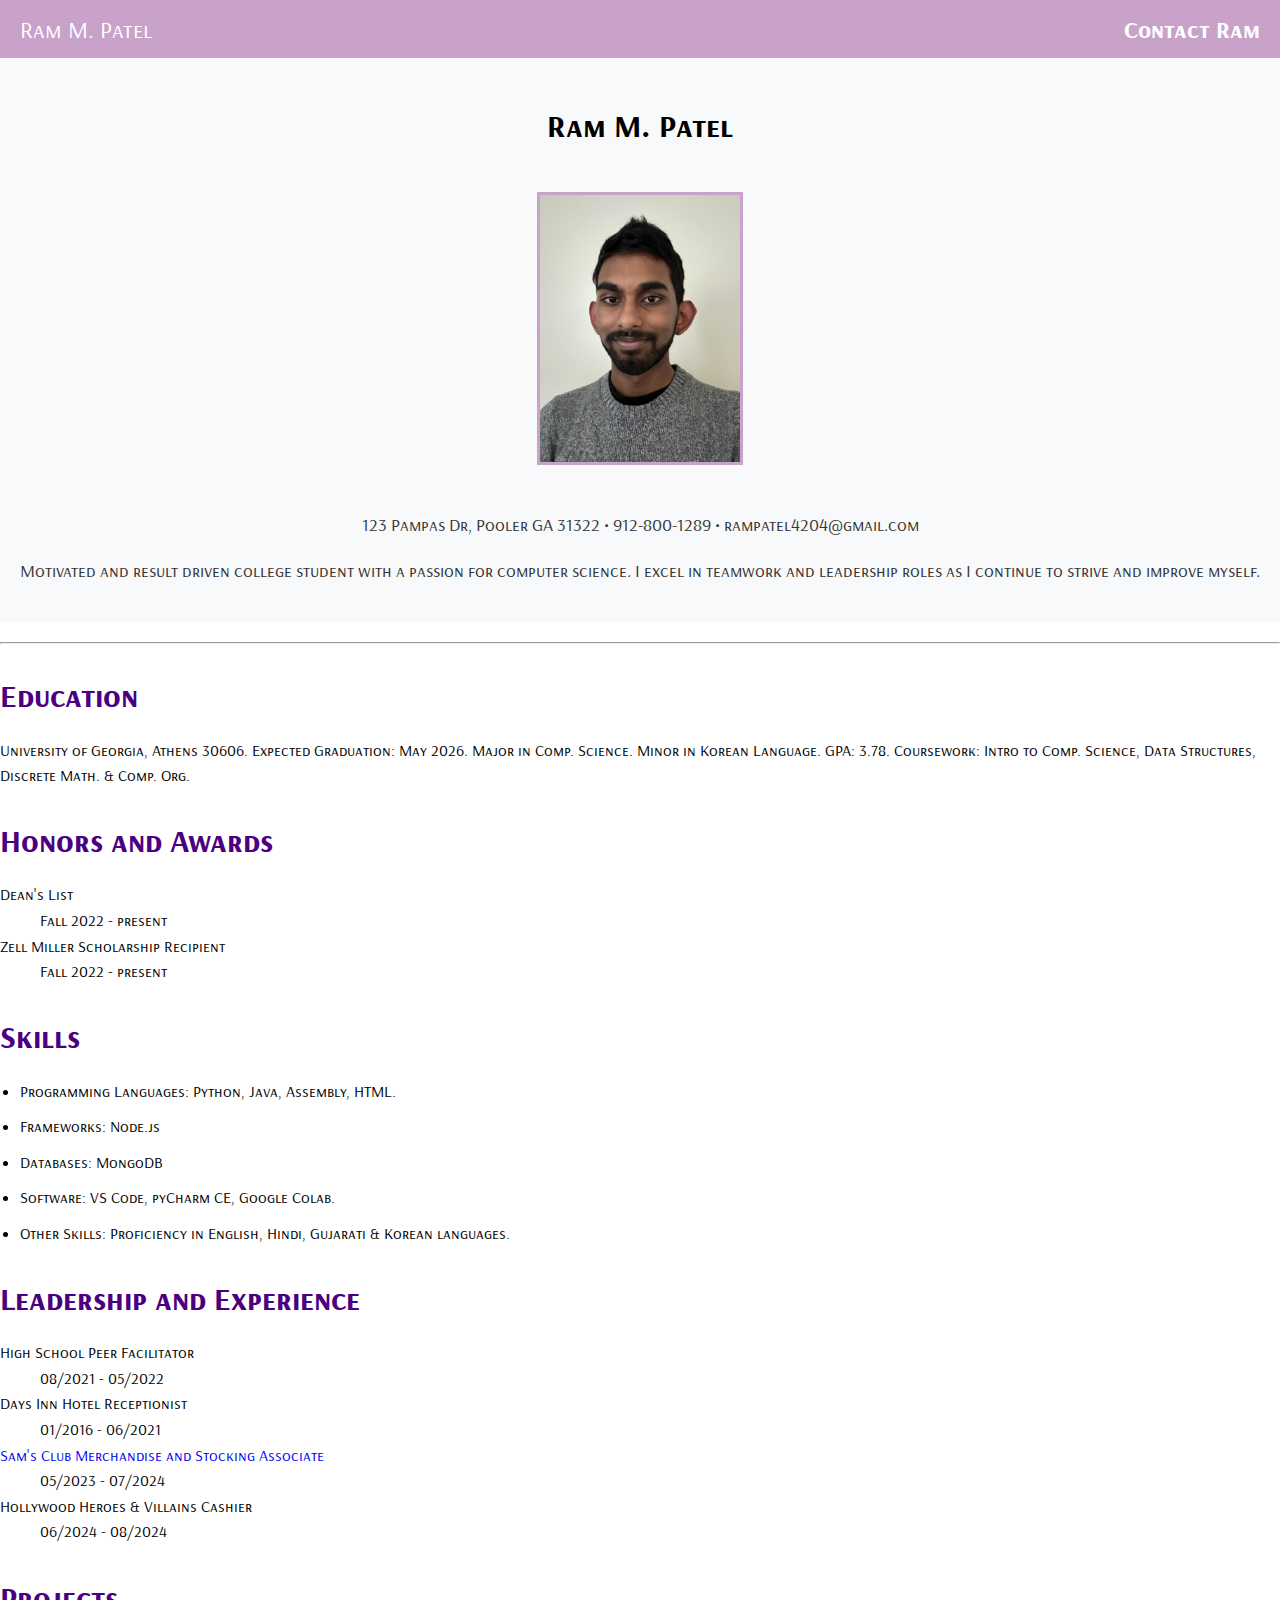
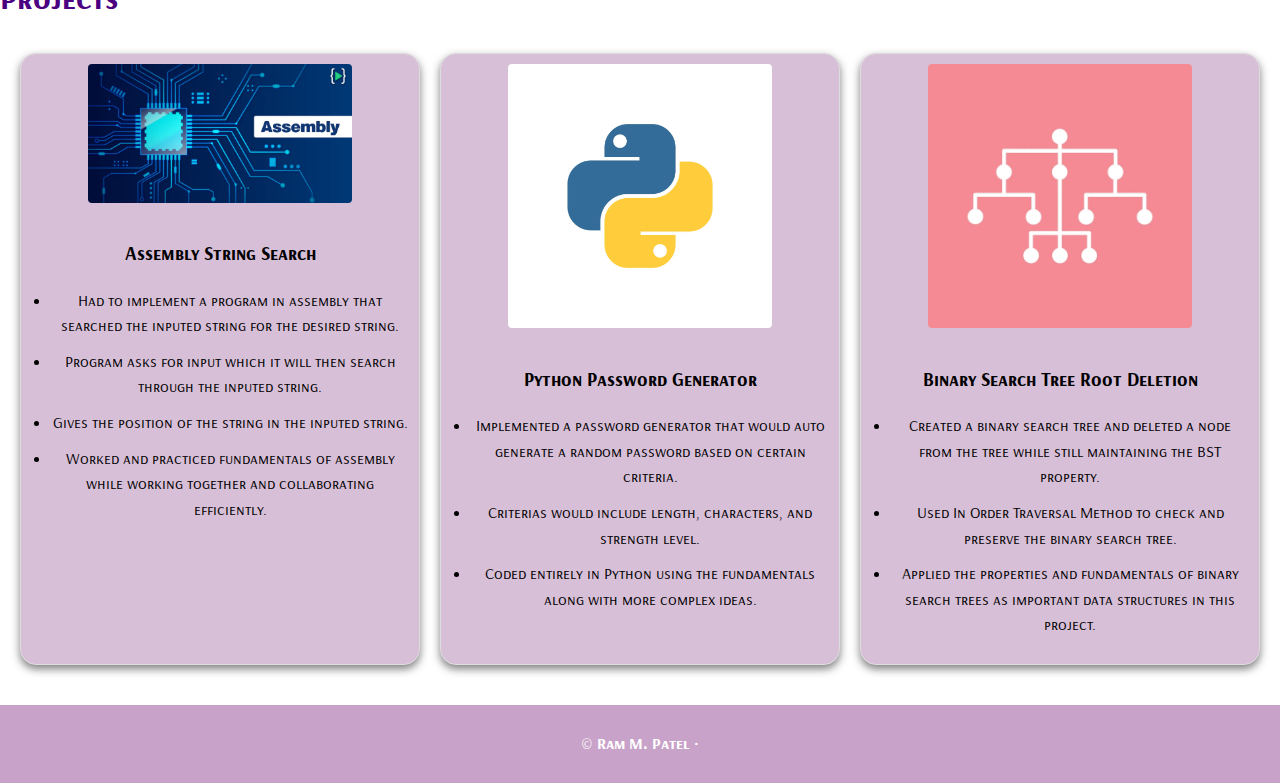
<file: index.html>
<!DOCTYPE html>
<html lang="en">
<head>
    <meta charset="UTF-8">
    <meta http-equiv="X-UA-Compatible" content="IE=edge">
    <meta name="viewport" content="width=device-width, initial-scale=1.0">
    <title>Ram M. Patel</title>
    
    <link rel="stylesheet" href="https://cdnjs.cloudflare.com/ajax/libs/font-awesome/6.6.0/css/all.min.css" integrity="sha512-Kc323vGBEqzTmouAECnVceyQqyqdsSiqLQISBL29aUW4U/M7pSPA/gEUZQqv1cwx4OnYxTxve5UMg5GT6L4JJg==" crossorigin="anonymous" referrerpolicy="no-referrer" />
    <link rel="stylesheet" href="css/style.css">

</head>
<body>
    <nav>
        <p>Ram M. Patel</p>
        <p><a href ="contact.html">Contact Ram</a></p>
    </nav>

    <section class="splash">
        <h1>Ram M. Patel</h1>
        <img src="images/headshot.jpg" alt="Ram Patel" width="100">
        <p>123 Pampas Dr, Pooler GA 31322 &#8226 912-800-1289 &#8226 rampatel4204@gmail.com</p>
        <p>Motivated and result driven college student with a passion for computer science. I excel in teamwork and leadership roles as I continue to strive and improve myself.</p>
    </section>

    <hr>

    <section>
        <h2>Education</h2>
        <p>University of Georgia, Athens 30606. Expected Graduation: May 2026. Major in Comp. Science. Minor in Korean Language. GPA: 3.78. Coursework: Intro to Comp. Science, Data Structures, Discrete Math. & Comp. Org.</p>
    </section>

    <section>
        <h2>Honors and Awards</h2>
        <dl>
            <dt>Dean's List</dt>
            <dd>Fall 2022 - present</dd>
            <dt>Zell Miller Scholarship Recipient</dt>
            <dd>Fall 2022 - present</dd>
        </dl>
    </section>

    <section>
        <h2>Skills</h2>
        <ul>
            <li>Programming Languages: Python, Java, Assembly, HTML.</li>
            <li>Frameworks: Node.js</li>
            <li>Databases: MongoDB</li>
            <li>Software: VS Code, pyCharm CE, Google Colab.</li>
            <li>Other Skills: Proficiency in English, Hindi, Gujarati & Korean languages.</li>
        </ul>
    </section>

    <section>
        <h2>Leadership and Experience</h2>
        <dl>
            <dt>High School Peer Facilitator</dt>
            <dd>08/2021 - 05/2022</dd>
            <dt>Days Inn Hotel Receptionist</dt>
            <dd>01/2016 - 06/2021</dd>
            <dt><a href ="https://careers.walmart.com/stores-clubs/sams-club-jobs">Sam's Club Merchandise and Stocking Associate</a></dt>
            <dd>05/2023 - 07/2024</dd>
            <dt>Hollywood Heroes & Villains Cashier</dt>
            <dd>06/2024 - 08/2024</dd>
        </dl>
    </section>

    <section>
        <h2>Projects</h2>
        <div class="three-col">
            <div class="card">
                <img src="images/assembly-image.jpg" alt="Assembly String Search">
                <h3>Assembly String Search</h3>
                <ul>
                    <li>Had to implement a program in assembly that searched the inputed string for the desired string.</li>
                    <li>Program asks for input which it will then search through the inputed string.</li>
                    <li>Gives the position of the string in the inputed string.</li>
                    <li>Worked and practiced fundamentals of assembly while working together and collaborating efficiently.</li>
                </ul>
            </div>

            <div class="card">
                <img src="images/python-image.jpg" alt="Python Password Generator">
                <h3>Python Password Generator</h3>
                <ul>
                    <li>Implemented a password generator that would auto generate a random password based on certain criteria.</li>
                    <li>Criterias would include length, characters, and strength level.</li>
                    <li>Coded entirely in Python using the fundamentals along with more complex ideas.</li>
                </ul>
            </div>

            <div class="card">
                <img src="images/binary-image.jpg" alt="Binary Search Tree Root Deletion">
                <h3>Binary Search Tree Root Deletion</h3>
                <ul>
                    <li>Created a binary search tree and deleted a node from the tree while still maintaining the BST property.</li>
                    <li>Used In Order Traversal Method to check and preserve the binary search tree.</li>
                    <li>Applied the properties and fundamentals of binary search trees as important data structures in this project.</li>
                </ul>
            </div>
        </div>
    </section>

    <footer>
        <p>&copy <a href="contact.html">Ram M. Patel</a> &#8226 <a href="https://www.linkedin.com/in/ram-patel-5801a6325/?trk=opento_sprofile_topcard">
            <i class="fa-brands fa-linkedin"></i></a>
        </p>
    </footer>
</body>
</html>
</file>
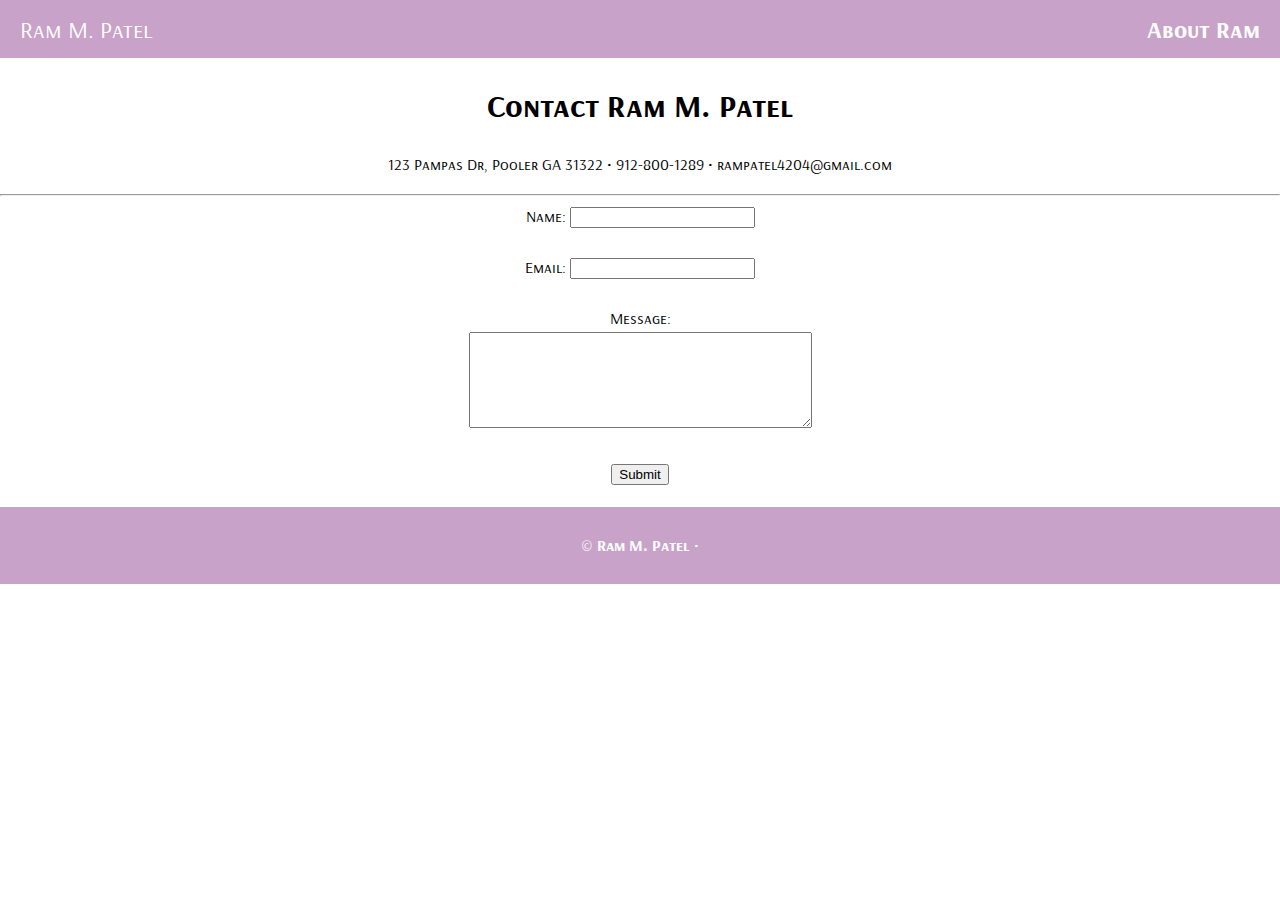
<file: contact.html>
<!DOCTYPE html>
<html lang="en">
<head>
    <meta charset="UTF-8">
    <meta http-equiv="X-UA-Compatible" content="IE=edge">
    <meta name="viewport" content="width=device-width, initial-scale=1.0">
    <title>Ram M. Patel</title>

    <link rel="stylesheet" href="https://cdnjs.cloudflare.com/ajax/libs/font-awesome/6.6.0/css/all.min.css" integrity="sha512-Kc323vGBEqzTmouAECnVceyQqyqdsSiqLQISBL29aUW4U/M7pSPA/gEUZQqv1cwx4OnYxTxve5UMg5GT6L4JJg==" crossorigin="anonymous" referrerpolicy="no-referrer" />
    <link rel="stylesheet" href="css/style.css">

</head>
<body>
    <nav>
        <p>Ram M. Patel</p>
        <p><a href="index.html">About Ram</a></p>
    </nav>

    <section class="one-col">
        <h1>Contact Ram M. Patel</h1>
        <p>123 Pampas Dr, Pooler GA 31322 &#8226 912-800-1289 &#8226 rampatel4204@gmail.com</p>

        <hr>

        <form action="mailto:rampatel4204@gmail.com" method="post" enctype="text/plain">
            <label for="name">Name:</label>
            <input type="text" id="name" name="name" required><br><br>

            <label for="email">Email:</label>
            <input type="email" id="email" email="email" required><br><br>

            <label for="message">Message:</label><br>
            <textarea id="message" name="message" rows="6" cols="40" required></textarea><br><br>

            <input type="submit" value="Submit">
        </form>
    </section>

    <footer>
        <p>&copy <a href="index.html">Ram M. Patel</a> &#8226 <a href="https://www.linkedin.com/in/ram-patel-5801a6325/?trk=opento_sprofile_topcard">
            <i class="fa-brands fa-linkedin"></i></a>
        </p>
    </footer>
    
</body>
</html>
</file>
<file: css/style.css>
@import url('https://fonts.googleapis.com/css2?family=Arsenal+SC:ital,wght@0,400;0,700;1,400;1,700&display=swap');
@import url('https://fonts.googleapis.com/css2?family=Bona+Nova+SC:ital,wght@0,400;0,700;1,400&display=swap');

body {
    font-size: 16px;
    margin: 0;
    font-family: 'Arsenal SC', sans-serif;
    line-height: 1.6;
}

nav {
    font-family: 'Arsenal SC', sans-serif;
    background-color: #C8A2C8;
    color: #ffffff;
    display: flex;
    justify-content: space-between;
    align-items: center;
    padding: 10px 20px;
}

nav p {
    margin: 0;
    font-size: 1.5rem;
}

a {
    text-decoration: none;
}

nav a {
    color: #ffffff;
    text-decoration: none;
    font-weight: bold;
    margin-left: 20px; 
}

nav a:hover {
    color: #452c63;
    text-decoration: underline;
}

.splash {
    text-align: center;
    padding: 20px;
    background-color: #F8F9FA;
}

.splash img {
    width: 200px;
    height: auto;
    border: 3px solid #C8A2C8;
    margin: 20px 10px;
}

.splash p {
    font-size: 1.1rem;
    color: #333;
}

section {
    margin-bottom: 20px;
}

h2 {
    font-family: 'Arsenal SC', sans-serif;
    color: #4B0082;
    font-size: 2rem;
    margin-bottom: 10px;
}

ul {
    list-style: disc;
    padding-left: 20px;
}

ul li {
    margin-bottom: 10px;
}

.three-col {
    display: grid; 
    grid-template-columns: repeat(3, 1fr);
    gap: 20px;
    padding: 20px; 
}

.card {
    background-color: #D8BFD8;
    border: 1px solid #ddd;
    border-radius: 16px;
    box-shadow: 0px 4px 8px rgba(0, 0, 0, 0.5);
    padding: 10px;
    text-align: center;
}

.card img {
    max-width: 70%;
    height: auto;
    border-radius: 4px;
    margin-bottom: 10px;
}

.one-col {
    text-align: center;
}

footer {
    background-color: #C8A2C8;
    color: #ffffff;
    display: flex;
    justify-content: center;
    align-items: center;
    padding: 10px 20px;
    font-family: 'Arsenal SC', sans-serif;
    width: 100%;
    box-sizing: border-box;
}

footer a {
    color: #ffffff;
    text-decoration: none;
    font-weight: bold;
}

footer a:hover {
    text-decoration: underline;
}
</file>
